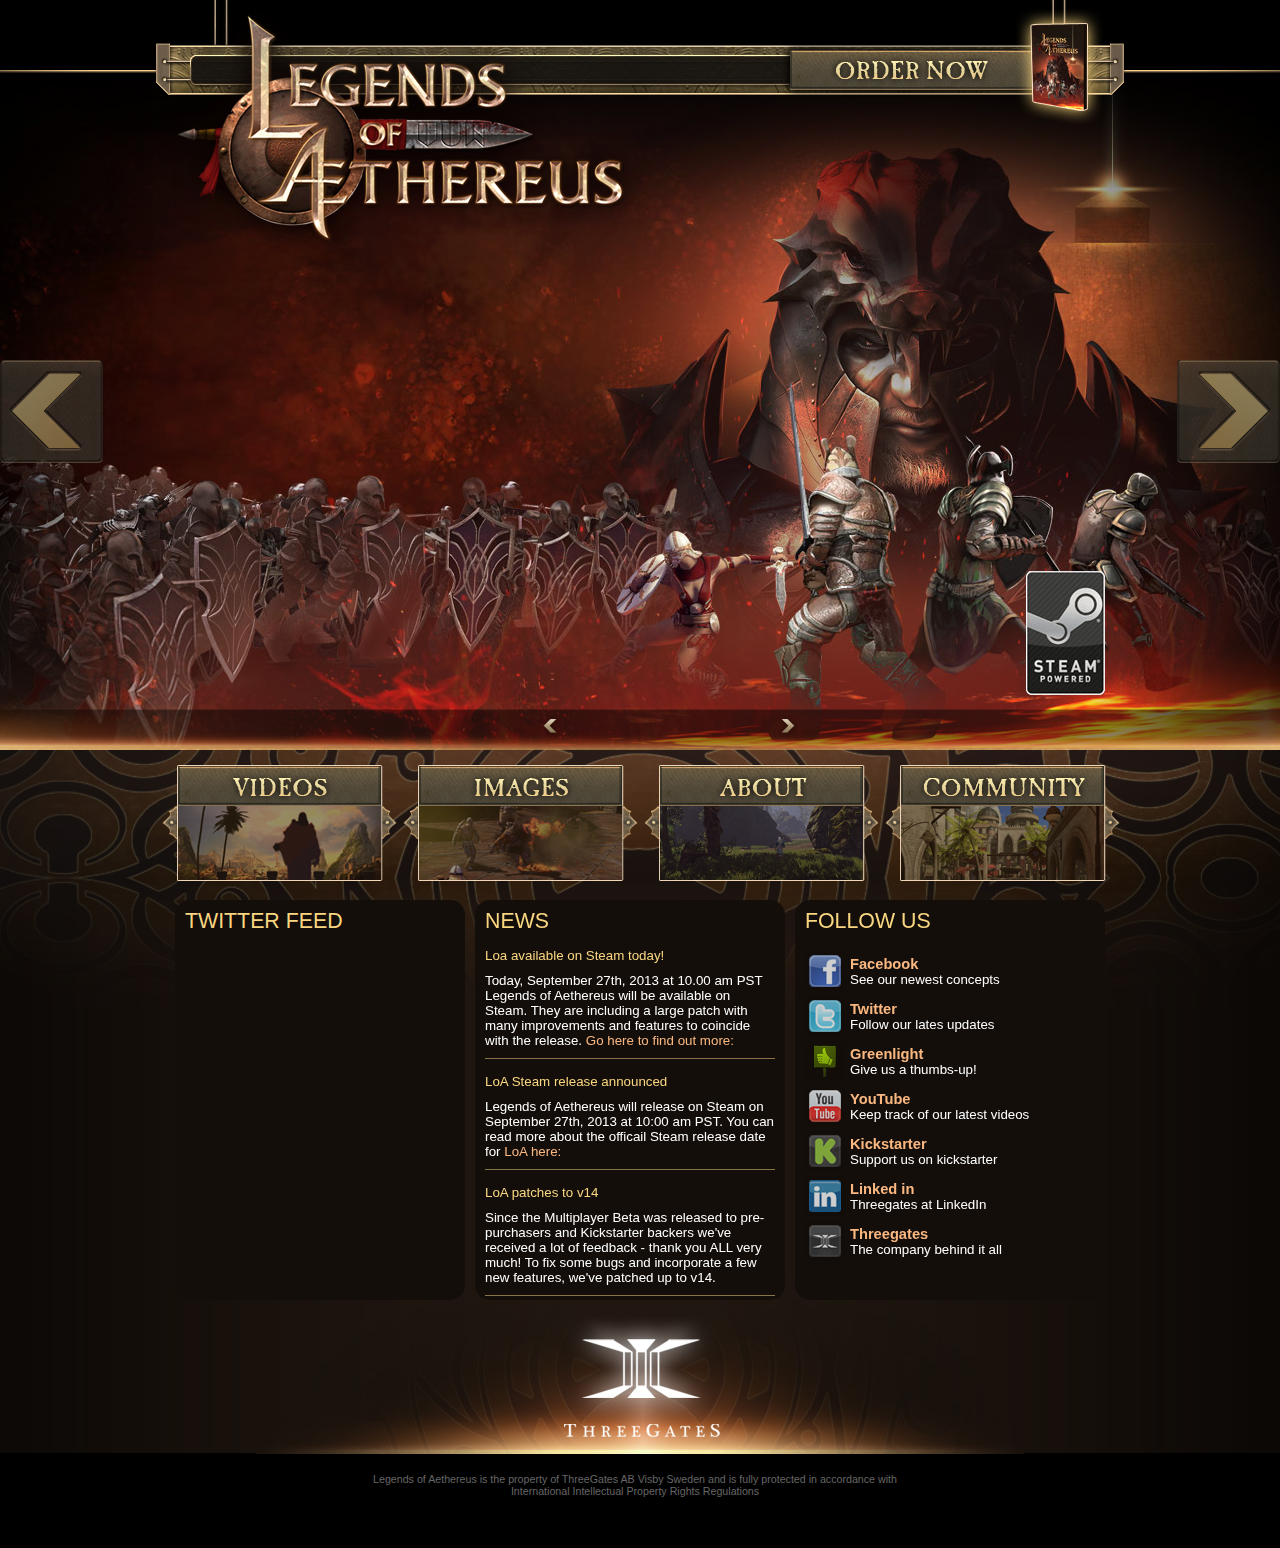
<file: index.html>
<HTML>
<!-- Created by HTTrack Website Copier/3.49-2 [XR&CO'2014] -->

<!-- Mirrored from www.aethereusgame.com/ by HTTrack Website Copier/3.x [XR&CO'2014], Wed, 26 Mar 2025 07:24:46 GMT -->
<!-- Added by HTTrack --><meta http-equiv="content-type" content="text/html;charset=UTF-8" /><!-- /Added by HTTrack -->
<HEAD>
<META HTTP-EQUIV="Content-Type" CONTENT="text/html;charset=UTF-8"><META HTTP-EQUIV="Refresh" CONTENT="0; URL=index-2.html"><TITLE>Page has moved</TITLE>
</HEAD>
<BODY>
<A HREF="index-2.html"><h3>Click here...</h3></A>
</BODY>
<!-- Created by HTTrack Website Copier/3.49-2 [XR&CO'2014] -->

<!-- Mirrored from www.aethereusgame.com/ by HTTrack Website Copier/3.x [XR&CO'2014], Wed, 26 Mar 2025 07:24:47 GMT -->
</HTML>
</file>
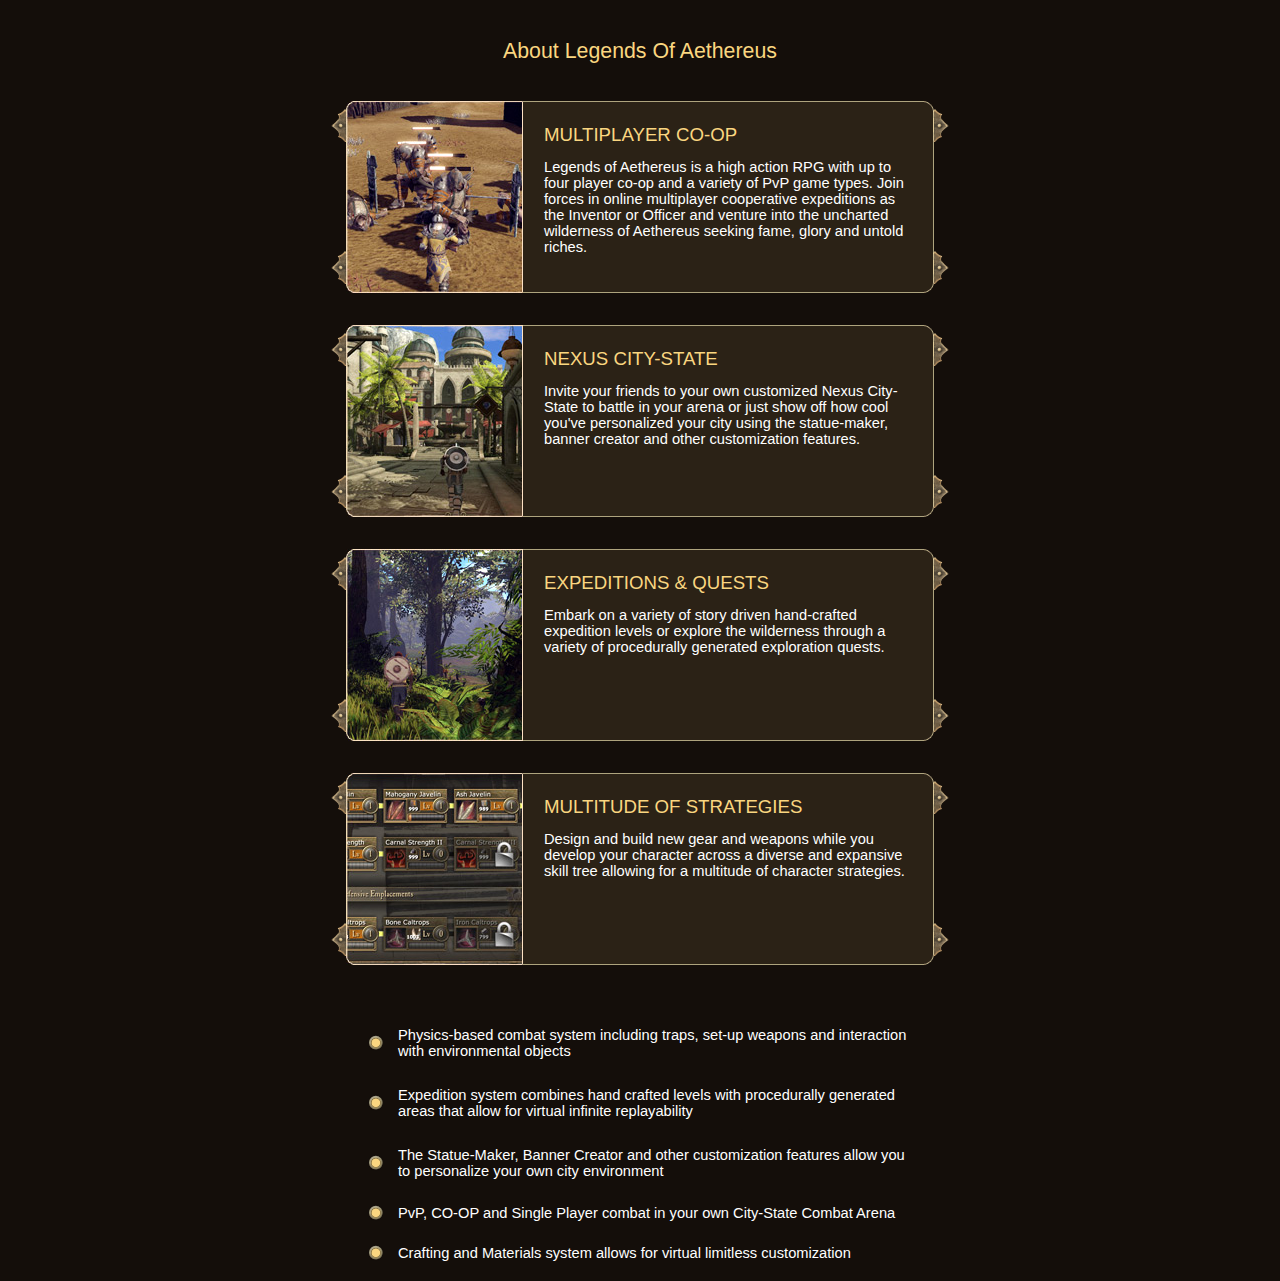
<file: about.html>
<!DOCTYPE html PUBLIC "-//W3C//DTD XHTML 1.0 Transitional//EN" "http://www.w3.org/TR/xhtml1/DTD/xhtml1-transitional.dtd">
<html xmlns="http://www.w3.org/1999/xhtml">

<!-- Mirrored from www.aethereusgame.com/about.html by HTTrack Website Copier/3.x [XR&CO'2014], Wed, 26 Mar 2025 07:44:13 GMT -->
<head>
<meta http-equiv="Content-Type" content="text/html; charset=utf-8" />
<title>About</title>
 <link href="smallpage.css" rel="stylesheet" type="text/css" />
</head>

<body>

    <h3> About Legends Of Aethereus</h3>
    <br />

<div id=AboutBullet>
	<img id=ImgA src="images/minipage/BulletPoint-Image01.jpg" />
	<div id=TextA>
    
	  <h1>MULTIPLAYER CO-OP</h1>
         Legends of Aethereus is a high action RPG with up to four player co-op and a variety of PvP game types. Join forces in online multiplayer cooperative expeditions as the Inventor  or Officer and venture into the uncharted wilderness of Aethereus seeking fame, glory and untold riches.
    </div>

</div>

<br /><br />

<div id=AboutBullet>
	<img id=ImgA src="images/minipage/BulletPoint-Image02.jpg" />
	<div id=TextA>
    
	  <h1>NEXUS CITY-STATE</h1>
         Invite your friends to your own customized Nexus City-State to battle in your arena or just show off how cool you've personalized your city using the statue-maker, banner creator and other customization features.
    </div>

</div>


<br /><br />

<div id=AboutBullet>
	<img id=ImgA src="images/minipage/BulletPoint-Image03.jpg" />
	<div id=TextA>
    
   		 <h1>EXPEDITIONS & QUESTS</h1>
       Embark on a variety of story driven hand-crafted expedition levels or explore the wilderness through a variety of procedurally generated exploration quests. 
    </div>

</div>

<br /><br />

<div id=AboutBullet>
	<img id=ImgA src="images/minipage/BulletPoint-Image04.jpg" />
	<div id=TextA>
    
   		 <h1>MULTITUDE OF STRATEGIES</h1>
        Design and build new gear and weapons while you develop your character across a diverse and expansive skill tree allowing for a multitude of character strategies.
    </div>

</div>
<br /><br /><br />

<div id=contentMini>


  <table width="100%" border="0" cellspacing="0" cellpadding="0">
    <tr>
      <td width="6%" height="60"><img src="images/minipage/MiniBullet.gif" alt="" width="22" height="22" /></td>
      <td width="94%">Physics-based combat system including traps, set-up weapons and interaction with environmental objects</td>
    </tr>
    <tr>
      <td height="60"><img src="images/minipage/MiniBullet.gif" alt="" width="22" height="22" /></td>
      <td>Expedition system combines hand crafted levels with procedurally generated areas that allow for virtual infinite replayability</td>
    </tr>
    <tr>
      <td height="60"><img src="images/minipage/MiniBullet.gif" alt="" width="22" height="22" /></td>
      <td>The Statue-Maker, Banner Creator and other customization features allow you to personalize your own city environment</td>
    </tr>
    <tr>
      <td height="40"><img src="images/minipage/MiniBullet.gif" alt="" width="22" height="22" /></td>
      <td> PvP, CO-OP and Single Player combat in your own City-State Combat Arena</td>
    </tr>
    <tr>
      <td height="40"><img src="images/minipage/MiniBullet.gif" alt="" width="22" height="22" /></td>
      <td> Crafting and Materials system allows for virtual limitless customization</td>
    </tr>
  </table>

</div>

  
</body>

<!-- Mirrored from www.aethereusgame.com/about.html by HTTrack Website Copier/3.x [XR&CO'2014], Wed, 26 Mar 2025 07:44:20 GMT -->
</html>
</file>
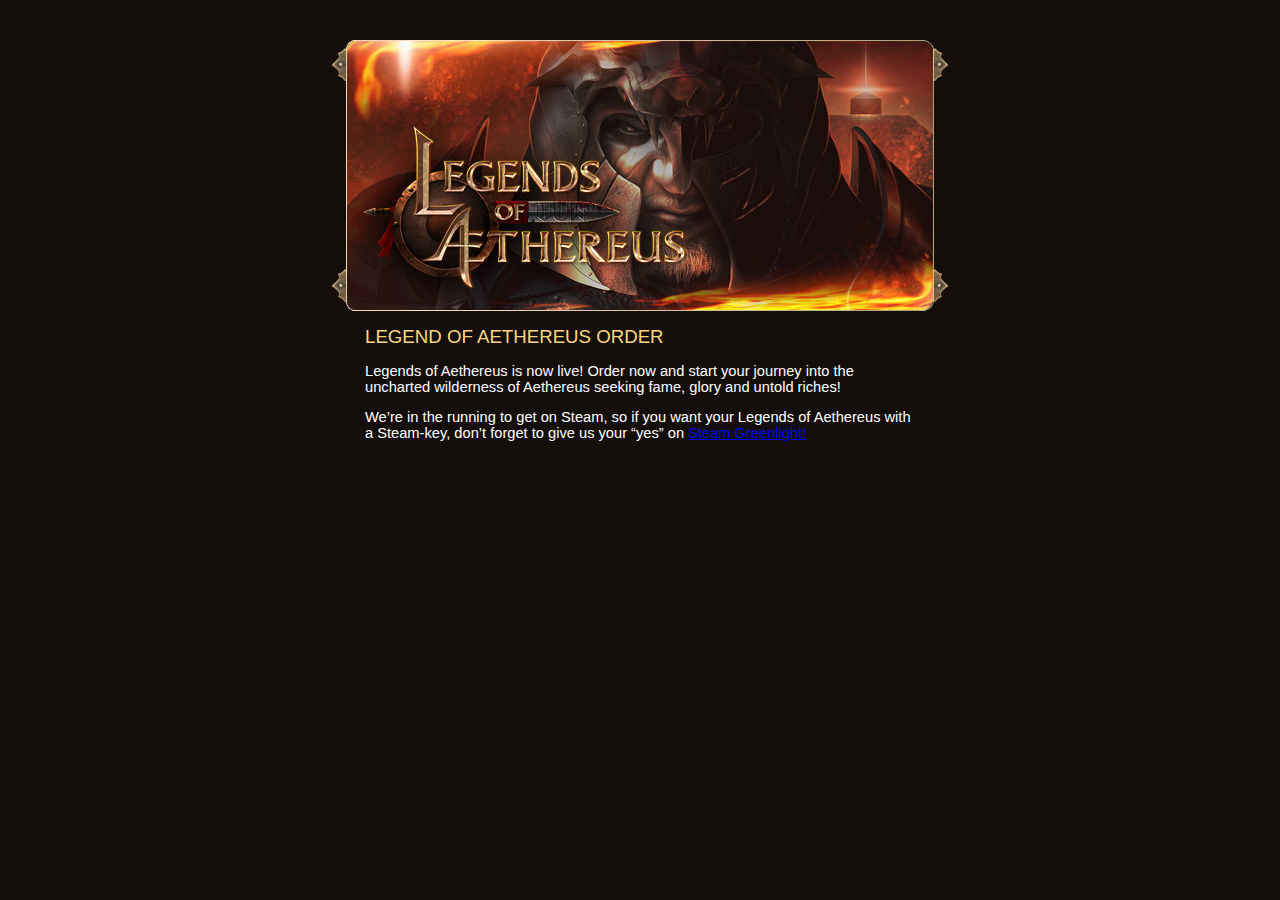
<file: Buy.html>
<!DOCTYPE html PUBLIC "-//W3C//DTD XHTML 1.0 Transitional//EN" "http://www.w3.org/TR/xhtml1/DTD/xhtml1-transitional.dtd">
<html xmlns="http://www.w3.org/1999/xhtml">

<!-- Mirrored from www.aethereusgame.com/Buy.html by HTTrack Website Copier/3.x [XR&CO'2014], Wed, 26 Mar 2025 07:44:12 GMT -->
<head>
<meta http-equiv="Content-Type" content="text/html; charset=utf-8" />
<title>Legends of Aethereus - Buy</title>
 <link href="smallpage.css" rel="stylesheet" type="text/css" />
</head>

<body>
 <div id= PreOrderHeader > </div>
    <div id= contentMini >
    <br />
    <h1>LEGEND OF AETHEREUS ORDER</h1>
    <p>Legends of Aethereus is now  live! Order now and start your journey into the uncharted wilderness of  Aethereus seeking fame, glory and untold riches!</p>
    <p>We&rsquo;re in the running to get on  Steam, so if you want your Legends of Aethereus with a Steam-key, don&rsquo;t forget  to give us your &ldquo;yes&rdquo; on <a href="http://steamcommunity.com/sharedfiles/filedetails/?id=92957124" target="_new">Steam Greenlight!</a></p>


<iframe width="550" height="264" scrolling="no" frameBorder="0"  style="border:none;" src="http://www.humblebundle.com/store/product/legendsofaethereus/Sh7sg5Fehv"></iframe>
<br />
<br />

</div>
</body>

<!-- Mirrored from www.aethereusgame.com/Buy.html by HTTrack Website Copier/3.x [XR&CO'2014], Wed, 26 Mar 2025 07:44:13 GMT -->
</html>
</file>
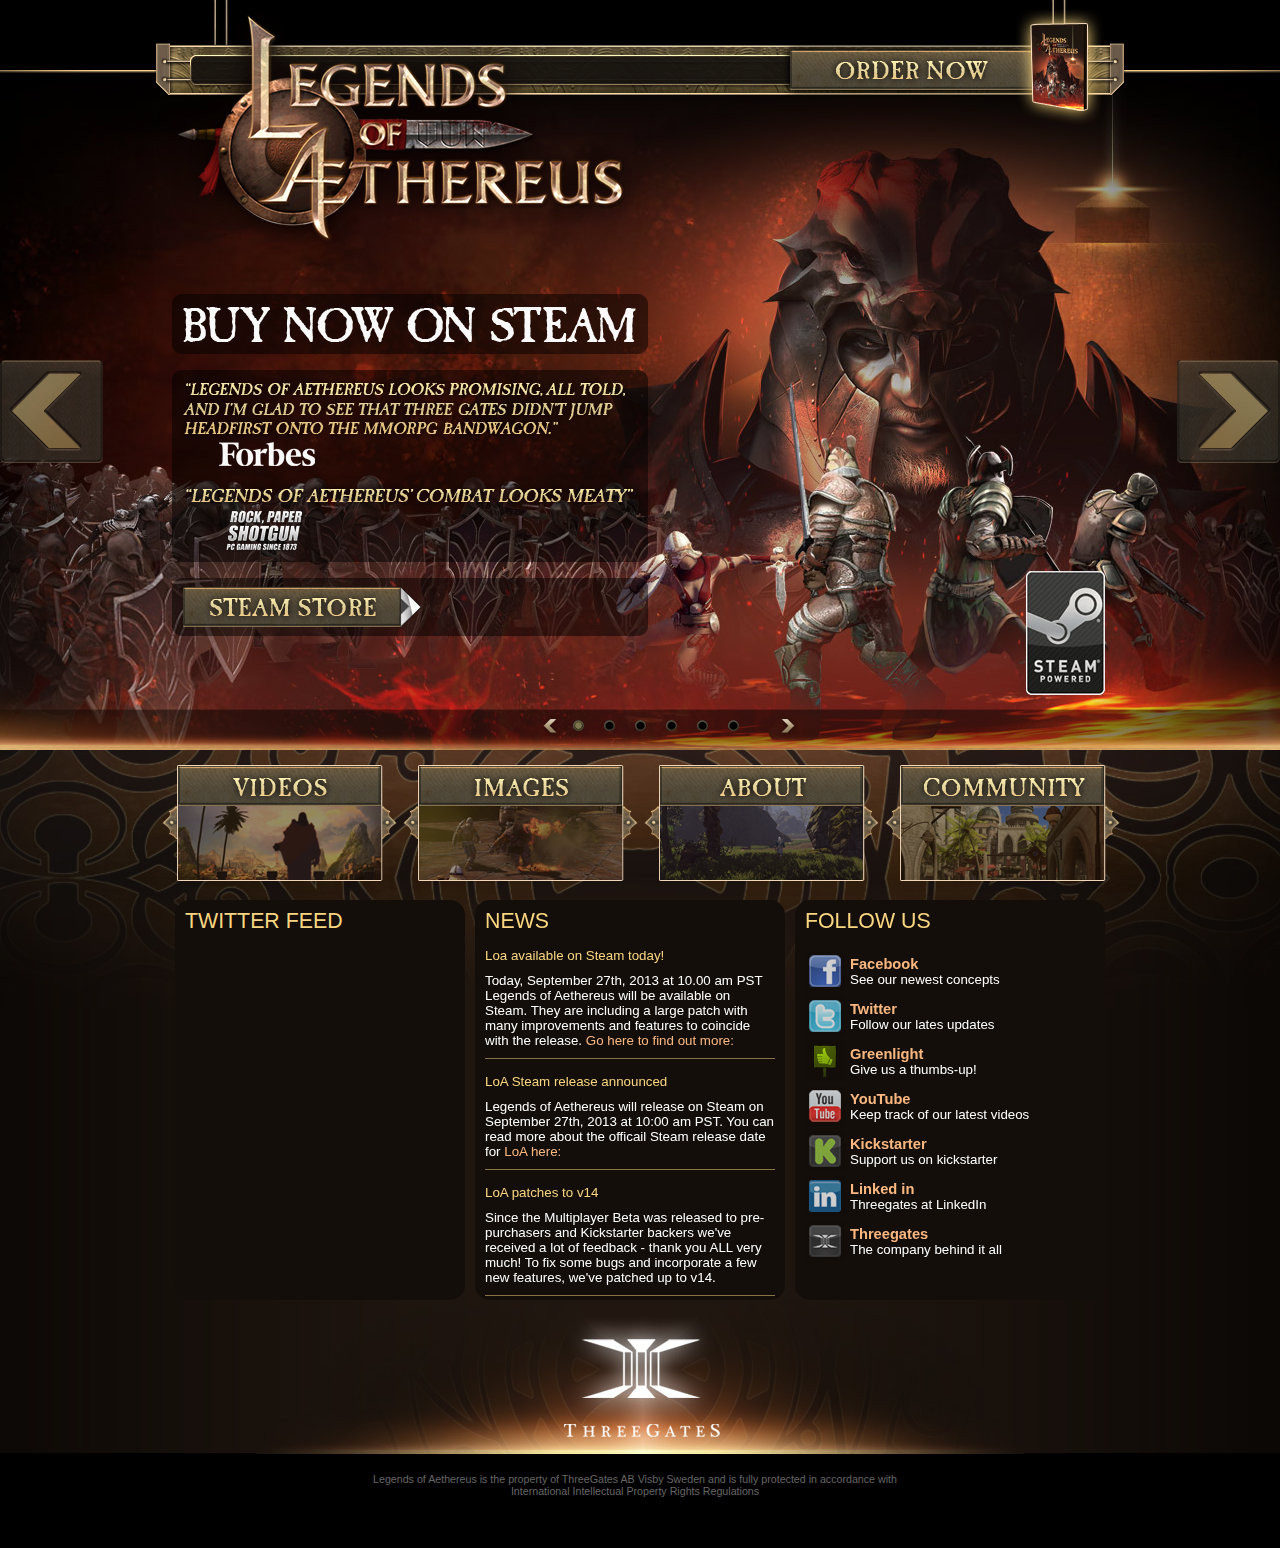
<file: index-2.html>
<!DOCTYPE html PUBLIC "-//W3C//DTD XHTML 1.0 Transitional//EN" "http://www.w3.org/TR/xhtml1/DTD/xhtml1-transitional.dtd">
<html xmlns="http://www.w3.org/1999/xhtml">

<!-- Mirrored from www.aethereusgame.com/index.html by HTTrack Website Copier/3.x [XR&CO'2014], Wed, 26 Mar 2025 07:24:47 GMT -->
<head>
<link rel="icon" 
      type="image/png" 
      href="favicon.png">
<!-- Add jQuery library -->
	<script type="text/javascript" src="fancyBox/lib/jquery-1.8.2.min.js"></script>

	<!-- Add mousewheel plugin (this is optional) -->
	<script type="text/javascript" src="fancyBox/lib/jquery.mousewheel-3.0.6.pack.js"></script>

	<!-- Add fancyBox main JS and CSS files -->
	<script type="text/javascript" src="fancyBox/source/jquery.fancybox62ba.js?v=2.1.3"></script>
	<link rel="stylesheet" type="text/css" href="fancyBox/source/jquery.fancybox1c51.css?v=2.1.2" media="screen" />

	<!-- Add Button helper (this is optional) -->
	<link rel="stylesheet" type="text/css" href="fancyBox/source/helpers/jquery.fancybox-buttons3447.css?v=1.0.5" />
	<script type="text/javascript" src="fancyBox/source/helpers/jquery.fancybox-buttons3447.js?v=1.0.5"></script>

	<!-- Add Thumbnail helper (this is optional) -->
	<link rel="stylesheet" type="text/css" href="fancyBox/source/helpers/jquery.fancybox-thumbsf2ad.css?v=1.0.7" />
	<script type="text/javascript" src="fancyBox/source/helpers/jquery.fancybox-thumbsf2ad.js?v=1.0.7"></script>

	

	<script type="text/javascript">
		$(document).ready(function() {
			
			
			$("#fancybox-manual-c").click(function() {
				$.fancybox.open([
					{
						href : 'images/ss/LoA-01.jpg',	
						thumb:  'images/thumb/LoA-01.jpg'
					}, {
						href : 'images/ss/LoA-02.jpg',
						thumb:  'images/thumb/LoA-02.jpg'
						
					}, {
						href : 'images/ss/LoA-03.jpg',	
						thumb:  'images/thumb/LoA-03.jpg'
					}, {
						href : 'images/ss/LoA-04.jpg',	
						thumb:  'images/thumb/LoA-04.jpg'
					}, {
						href : 'images/ss/LoA-05.jpg',	
						thumb:  'images/thumb/LoA-05.jpg'
					}, {
						href : 'images/ss/LoA-06.jpg',	
						thumb:  'images/thumb/LoA-06.jpg'
					}, {
						href : 'images/ss/LoA-07.jpg',	
						thumb:  'images/thumb/LoA-07.jpg'
					}, {
						href : 'images/ss/LoA-08.jpg',	
						thumb:  'images/thumb/LoA-08.jpg'
					}, {
						href : 'images/ss/LoA-09.jpg',	
						thumb:  'images/thumb/LoA-09.jpg'
					}, {
						href : 'images/ss/LoA-10.jpg',	
						thumb:  'images/thumb/LoA-10.jpg'
					}, {
						href : 'images/ss/LoA-11.jpg',	
						thumb:  'images/thumb/LoA-11.jpg'
					}, {
						href : 'images/ss/LoA-12.jpg',	
						thumb:  'images/thumb/LoA-12.jpg'
					}, {
						href : 'images/ss/LoA-13.jpg',	
						thumb:  'images/thumb/LoA-13.jpg'
					}, {
						href : 'images/ss/LoA-14.jpg',	
						thumb:  'images/thumb/LoA-14.jpg'
					}, {
						href : 'images/ss/LoA-15.jpg',	
						thumb:  'images/thumb/LoA-15.jpg'
					}, {
						href : 'images/ss/LoA-16.jpg',	
						thumb:  'images/thumb/LoA-16.jpg'
					}, {
						href : 'images/ss/LoA-17.jpg',	
						thumb:  'images/thumb/LoA-17.jpg'
					}, {
						href : 'images/ss/LoA-18.jpg',	
						thumb:  'images/thumb/LoA-18.jpg'
					}, {
						href : 'images/ss/LoA-19.jpg',	
						thumb:  'images/thumb/LoA-19.jpg'
					}, {
						href : 'images/ss/LoA-20.jpg',	
						thumb:  'images/thumb/LoA-30.jpg'
					}, {
						href : 'images/ss/LoA-21.jpg',	
						thumb:  'images/thumb/LoA-22.jpg'
					}, {
						href : 'images/ss/LoA-23.jpg',	
						thumb:  'images/thumb/LoA-23.jpg'
					}, {
						href : 'images/ss/LoA-24.jpg',	
						thumb:  'images/thumb/LoA-24.jpg'
					}, {
						href : 'images/ss/LoA-25.jpg',	
						thumb:  'images/thumb/LoA-25.jpg'
					}, {
						href : 'images/ss/LoA-26.jpg',	
						thumb:  'images/thumb/LoA-26.jpg'
					}
					, {
						href : 'images/ss/LoA-27.jpg',	
						thumb:  'images/thumb/LoA-27.jpg'
					}
					, {
						href : 'images/ss/LoA-28.jpg',	
						thumb:  'images/thumb/LoA-28.jpg'
					}
					, {
						href : 'images/ss/LoA-29.jpg',	
						thumb:  'images/thumb/LoA-29.jpg'
					}
					, {
						href : 'images/ss/LoA-30.jpg',	
						thumb:  'images/thumb/LoA-30.jpg'
					}
					, {
						href : 'images/ss/LoA-36.jpg',	
						thumb:  'images/thumb/LoA-36.jpg'
					}
					, {
						href : 'images/ss/LoA-31.jpg',	
						thumb:  'images/thumb/LoA-31.jpg'
					}
					, {
						href : 'images/ss/LoA-30.jpg',	
						thumb:  'images/thumb/LoA-30.jpg'
					}
					, {
						href : 'images/ss/LoA-32.jpg',	
						thumb:  'images/thumb/LoA-32.jpg'
					}
					, {
						href : 'images/ss/LoA-33.jpg',	
						thumb:  'images/thumb/LoA-33.jpg'
					}
					, {
						href : 'images/ss/LoA-34.jpg',	
						thumb:  'images/thumb/LoA-34.jpg'
					}
					, {
						href : 'images/ss/LoA-35.jpg',	
						thumb:  'images/thumb/LoA-35.jpg'
					}
					, {
						href : 'images/ss/LoA-37.jpg',	
						thumb:  'images/thumb/LoA-37.jpg'
					}
				], {
					
				prevEffect : 'none',
				nextEffect : 'none',

				closeBtn  : true,
				arrows    : true,
				nextClick : true,
				padding : 0,
					
					helpers : {
						thumbs : {
							width: 162,
							height: 91
						}
					}
				});
					});
			/*
			 *  Thumbnail helper. Disable animations, hide close button, arrows and slide to next gallery item if clicked
			 */

			$('.fancybox-thumbs').fancybox({
				prevEffect : 'none',
				nextEffect : 'none',

				closeBtn  : true,
				arrows    : true,
				nextClick : true,
				padding : 1,
				


				helpers : {
					thumbs : {
						width  : 120,
						height : 80
					},
					title : {
						type : 'outside'
					}
				}
			});

			


		});
	</script>
<meta http-equiv="Content-Type" content="text/html; charset=utf-8" />

<title>Legends Of Aethereus</title>

<link href="jsImgSlider/themes/4/js-image-slider.css" rel="stylesheet" type="text/css" />
<script src="jsImgSlider/themes/4/js-image-slider.js" type="text/javascript"></script>
<link href="jsImgSlider/generic.css" rel="stylesheet" type="text/css" />	
<script src="twitter/twitter.js"></script>
<link href="main.css" rel="stylesheet" type="text/css" />	



<script type="text/javascript">
function MM_swapImgRestore() { //v3.0
  var i,x,a=document.MM_sr; for(i=0;a&&i<a.length&&(x=a[i])&&x.oSrc;i++) x.src=x.oSrc;
}
function MM_preloadImages() { //v3.0
  var d=document; if(d.images){ if(!d.MM_p) d.MM_p=new Array();
    var i,j=d.MM_p.length,a=MM_preloadImages.arguments; for(i=0; i<a.length; i++)
    if (a[i].indexOf("#")!=0){ d.MM_p[j]=new Image; d.MM_p[j++].src=a[i];}}
}

function MM_findObj(n, d) { //v4.01
  var p,i,x;  if(!d) d=document; if((p=n.indexOf("?"))>0&&parent.frames.length) {
    d=parent.frames[n.substring(p+1)].document; n=n.substring(0,p);}
  if(!(x=d[n])&&d.all) x=d.all[n]; for (i=0;!x&&i<d.forms.length;i++) x=d.forms[i][n];
  for(i=0;!x&&d.layers&&i<d.layers.length;i++) x=MM_findObj(n,d.layers[i].document);
  if(!x && d.getElementById) x=d.getElementById(n); return x;
}

function MM_swapImage() { //v3.0
  var i,j=0,x,a=MM_swapImage.arguments; document.MM_sr=new Array; for(i=0;i<(a.length-2);i+=3)
   if ((x=MM_findObj(a[i]))!=null){document.MM_sr[j++]=x; if(!x.oSrc) x.oSrc=x.src; x.src=a[i+2];}
}
</script>


<link rel="stylesheet" type="text/css" href="shadowbox/shadowbox.css">
<script type="text/javascript" src="shadowbox/shadowbox.js"></script>
<script type="text/javascript">

Shadowbox.init(
{
    handleOversize: "resize",
    modal: false,
	counterType: 'thumbskip'
	
});
</script>


</head>

<body onload="MM_preloadImages('images/Slider/SliderArrow/SliderArrow-Right_Mover.png','images/PreOrder-buttom_Mover.png','images/Slider/Indicator/Slide-IndicatorArrow-Left-Mover.png','images/Slider/Indicator/Slide-IndicatorArrow-Right-Mover.png','images/Links/LinkImage-01_Mover.png','images/Links/LinkImage-02_Mover.png','images/Links/LinkImage-03_Mover.png','images/Links/LinkImage-04_Mover.png')">

<div id="LoopBkBorder">
</div>

<div id="sliderFrame">
        <div id="slider">
            <img src="images/Slider/Images/Slider-Image-04.jpg" alt="#htmlcaption1" />
            <img src="images/Slider/Images/Slider-Image-02.jpg" alt="#htmlcaption2" />
            <img src="images/Slider/Images/Slider-Image-03.jpg" alt="#htmlcaption3" />
            <img src="images/Slider/Images/Slider-Image-04.jpg" alt="#htmlcaption4" />
            <img src="images/Slider/Images/Slider-Image-05.jpg" alt="#htmlcaption5" />
            <img src="images/Slider/Images/Slider-Image-06.jpg" alt="#htmlcaption6" />
        </div>
        
        <div id="BlackFadeLeft">
  		</div>
        <div id="BlackFadeRight">
        </div>
       
        <div id="htmlcaption1" style="display: none;">
        	<div id="htmlcaptiontest1Style" onclick="window.open('http://store.steampowered.com/app/248410/')"> 
            </div>                     
        </div>
         
  		<div id="htmlcaption2" style="display: none;">
            <div id="htmlcaptiontest2Style"  onclick="Shadowbox.open({ content: 'http://www.youtube.com/embed/cJ2Ov45ff3I?&amp;hl=en_GB&showinfo=1&autoplay=1', width: 1280, height: 720, player:'iframe', title:'Legends of Aethereus - Highlight Trailer'}); return false;"> </div>
  			</div>
            
        <div id="htmlcaption3" style="display: none;">
          	<div id="htmlcaptiontest3Style"  onclick="window.open('LOAPlayerGuide.pdf')"></div>
        	</div>
            
        <div id="htmlcaption4" style="display: none;">
        	<div id="htmlcaptiontest1Style" onclick="window.open('http://store.steampowered.com/app/248410/')"> 
        	</div>
             
             <div id="htmlcaption5" style="display: none;">
        	<div  id="htmlcaptiontest5Style"  onclick="Shadowbox.open({ content: 'http://www.youtube.com/embed/_Fv1JQFI-Cc?&amp;hl=en_GB&showinfo=1&autoplay=1', width: 1280, height: 720, player:'iframe', title:'Legends of Aethereus - Cinematic Trailer'}); return false;"></div>
  			</div>
        	</div>
            
                <div id="htmlcaption6" style="display: none;">
        	<div  id="htmlcaptiontest6Style"  onclick="Shadowbox.open({ content: 'http://www.youtube.com/embed/nkc5ilbJaNQ?&amp;hl=en_GB&showinfo=1&autoplay=1', width: 1280, height: 720, player:'iframe', title:'Legends of Aethereus Developer Video - Basic Combat'}); return false;"></div>
        	</div>
            
             
		</div>
</div>
    
    
<div  onclick="imageSlider.previous()"; id="ArrowLeft"><a href="#" onmouseout="MM_swapImgRestore()" onmouseover="MM_swapImage('ArrowLeft','','images/Slider/SliderArrow/SliderArrow-Left_Mover.png',0)"><img src="images/Slider/SliderArrow/SliderArrow-Left_Idle.png" name="ArrowLeft" width="103" height="103" border="0" id="ArrowLeft2" /></a>
</div>

<div  onclick="imageSlider.next()"; id="ArrowRight"><a href="#" onmouseout="MM_swapImgRestore()" onmouseover="MM_swapImage('ArrowRight','','images/Slider/SliderArrow/SliderArrow-Right_Mover.png',1)"><img src="images/Slider/SliderArrow/SliderArrow-Right_Idle.png" name="ArrowRight" width="103" height="103" border="0" id="ArrowRight2" /></a>
</div>

<div  onclick="imageSlider.previous()"; id="ArrowLeftSmall">
<a href="#" onmouseout="MM_swapImgRestore()" onmouseover="MM_swapImage('IndicatorArrow-Left','','images/Slider/Indicator/Slide-IndicatorArrow-Left-Mover.png',1)"><img src="images/Slider/Indicator/Slide-IndicatorArrow-Left-Idle.png" name="IndicatorArrow-Left" width="20" height="22" border="0" id="IndicatorArrow-Left" /></a></div>


<div  onclick="imageSlider.next()"; id="ArrowRightSmall">
<a href="#" onmouseout="MM_swapImgRestore()" onmouseover="MM_swapImage('IndicatorArrowRigh','','images/Slider/Indicator/Slide-IndicatorArrow-Right-Mover.png',1)"><img src="images/Slider/Indicator/Slide-IndicatorArrow-Right-Idle.png" name="IndicatorArrowRigh" width="20" height="22" border="0" id="IndicatorArrowRigh" /></a></div>
   
<script type="text/javascript">
        //The following script is for the group 2 navigation buttons.
        function switchAutoAdvance() {
            imageSlider.switchAuto();
            switchPlayPauseClass();
        }
        function switchPlayPauseClass() {
            var auto = document.getElementById('auto');
            var isAutoPlay = imageSlider.getAuto();
            auto.className = isAutoPlay ? "group2-Pause" : "group2-Play";
            auto.title = isAutoPlay ? "Pause" : "Play";
        }
        switchPlayPauseClass();
    </script> 
    

   
<div id="HeaderLogoBackgrond">
    <img src="images/headerdelar/aethereus-logo.png" id="logoimg"/>
 
 <a href="Buy.html" rel="shadowbox;width=950;height=720;" title="Buy Legends Of Aethereus" id="preorder" onmouseout="MM_swapImgRestore()" onmouseover="MM_swapImage('preorder21','','images/PreOrder-buttom_Mover.png',1)"><img src="images/PreOrder-buttom_Idle.png" name="preorder21" width="345" height="123" border="0" id="preorder21" /></a>
    </div>

    <img src="images/Fotter_3g-logo.jpg" id="ThreegatesLogo"/>
   
	<div id="HeaderLogoBackgrondBackStrocke">
    </div>;    
  
	<div id="BottomBk">
    </div>;
    
    <div id="BottomBtn">

 
      <a href="http://www.youtube.com/embed/p/JTNFfY3d1YM?list=PL8399CB2FEB89B1FF&amp;hl=en_GB&amp;showinfo=1" rel="shadowbox;width=1280;height=720;player=iframe" title="Legends of Aethereus Cinematic Trailer" onmouseout="MM_swapImgRestore()" onmouseover=	"MM_swapImage('Video','','images/Links/LinkImage-01_Mover.png',1)"><img src="images/Links/LinkImage-01_Idle.png" alt="Videos" name="Video" width="237" height="148" border="0" id="Video" /></a>
        
        
        
        <a id="fancybox-manual-c" href="javascript:;" onmouseout="MM_swapImgRestore()" onmouseover="MM_swapImage('Images','','images/Links/LinkImage-02_Mover.png',1)"><img src="images/Links/LinkImage-02_Idle.png" alt="Images" name="Images" width="237" height="148" border="0" id="Images" /></a> 
        <a href="about.html" rel="shadowbox;width=950;handleOversize='none'"  onmouseout="MM_swapImgRestore()" onmouseover="MM_swapImage('About','','images/Links/LinkImage-03_Mover.png',1)"><img src="images/Links/LinkImage-03_Idle.png" alt="About" name="About" width="237" height="148" border="0" id="About" /></a>
      <a href="http://forum.threegates.se/" target="_blank" onmouseout="MM_swapImgRestore()" onmouseover="MM_swapImage('Community','','images/Links/LinkImage-04_Mover.png',1)"><img src="images/Links/LinkImage-04_Idle.png" alt="Community" name="Community" width="237" height="148" border="0" id="Community" /></a>
    </div>;    

<div id="BottomTwitter">
<div id="jstwitter">
		<h1>TWITTER FEED</h1>	
	</div>


 </div>;
 
<div id="BottomNEWS">
	<h1>NEWS</h1>
    
                 	<h2>Loa available on Steam today!</h2> 
  <div id="Brakeline">Today, September 27th, 2013 at 10.00 am PST Legends of Aethereus will be available on Steam. They are including a large patch with many improvements and features to coincide with the release. <a href="http://steamcommunity.com/sharedfiles/filedetails/?id=92957124">Go here to find out more: </a>
  </div>
	<br />
    
    
                 	<h2>LoA Steam release announced</h2> 
  <div id="Brakeline">Legends of Aethereus will release on Steam on September 27th, 2013 at 10:00 am PST. You can read more about the officail Steam release date for<a href="http://www.gamasutra.com/view/pressreleases/200771/Legends_of_Aethereus_Coming_to_Steam_on_September_27th.php">  LoA here:</a>
  </div>
	<br />
    
    
             	<h2> LoA patches to v14</h2> 
  <div id="Brakeline">
Since the Multiplayer Beta was released to pre-purchasers and Kickstarter backers we've received a lot of feedback - thank you ALL very much! To fix some bugs and incorporate a few new features, we've patched up to v14.
  </div>
	<br />
    
         	<h2> New developer video</h2> 
  <div id="Brakeline">
 We've released a Developer Video, giving the details of our Combat System and how the different melee and ranged weapons in LoA work.
<a href="http://www.youtube.com/watch?v=nkc5ilbJaNQ"> http://www.youtube.com/watch?v=nkc5ilbJaNQ </a>
  </div>
	<br />
    
    
         	<h2> LoA Multiplayer Beta revealed</h2> 
  <div id="Brakeline">
  The Multiplayer Beta for Legends of Aethereus has started! Our pre-purchasers and Kickstarter-backers are the first to be invited in to play with and against each other. With new Expeditions and a lot of upgrades, it's a big step forward!
  </div>
	<br />
    
    	
    	<h2> Unity GDC 2013 Showreel</h2> 
  <div id="Brakeline">
  We're happy and proud to be a part of the 2013 Showreel from Unity, the engine used to make Legends of Aethereus! You can see the video in all its glory here:
<a href="http://www.youtube.com/watch?v=rYBaZyqiYZo">
http://www.youtube.com/watch?v=rYBaZyqiYZo</a>
  </div>
	<br />
    

    
    
  	<h2> LoA Closed Single Player Beta</h2> 
  
  <div id="Brakeline">
   The Legends of Aethereus closed beta has just been released for the top tier Kickstarters, we hope you will enjoy it and send us plenty of feedback!
  </div>
	<br />
  	<h2>LoA on Steam Greenlight</h2> 
  
  <div id="Brakeline">
   Loa has just made it onto Steam's new game-approval list, "Greenlight"!
Head over there right now and give us a thumbs-up!
  </div>
  
 <br />
  	<h2> Weather System Demo </h2> 
  
  <div id="Brakeline">
   At <a href ="http://forum.threegates.se/index.php?topic=971.0" target="_blank"> our forum</a> it is now possible to play with the LoA weather system, check it out!
  </div>
  
  
 
 <br />
  	<h2>A Call for Moderators! </h2>
  
  <div id="Brakeline">
    We are currently looking for moderators to... Moderate some of the special areas of the forum. These include the new Linux and MAC areas as well as areas for non-native English speakers.  </div>
  
  
  
 <br />
  	<h2>Good news, anyone! </h2>
  
  <div id="Brakeline">
    The Swedish robot from Pi-kea is here with the super collider I ordered.
  </div>
  
  
  
  
  
</div>

 
<div id="BottomFollow">
  <h1>FOLLOW US</h1>	

  <table width="100%" border="0" cellspacing="0" cellpadding="0">
    <tr> <td width="45" height="45" rowspan="2"><img src="images/follow/fb.gif" width="40" height="40" alt="Follow our lates updates" title="Follow our lates updates" style="opacity: 0.8; -moz-opacity: 0.8;" class="fade" /></td>
      <td height="22" valign="bottom" id="BottomYellow"><a href="http://www.facebook.com/Aethereusgame" id="BottomYellow tar" target="_blank">Facebook</a></td>
    </tr>
    <tr>
      <td height="20" valign="top">See our newest concepts</td>
    </tr>
     <tr> <td width="45" height="45" rowspan="2">
     <img src="images/follow/twitter.gif" width="40" height="40" alt="Follow our lates updates" title="Follow our lates updates" style="opacity: 0.8; -moz-opacity: 0.8;" class="fade"> 
     </td>
       <td height="22" valign="bottom" id="BottomYellow"><a href="http://twitter.com/AethereusGame" id="BottomYellow" target="_blank">Twitter</a></a></td>
    </tr>
    <tr>
      <td height="20" valign="top">Follow our lates updates</td>
    </tr>
             <tr> <td width="45" height="45" rowspan="2"><img src="images/follow/green.gif" width="40" height="40"  alt="Support us on Steam" title="Support us on Steam" style="opacity: 0.8; -moz-opacity: 0.8;" class="fade"/></td>
       <td height="22" valign="bottom" id="BottomYellow"><a href="http://steamcommunity.com/sharedfiles/filedetails/?id=92957124" id="BottomYellow" target="_blank">Greenlight</a></td>
    </tr>
    <tr>
      <td height="20" valign="top">Give us a thumbs-up!</td>
    </tr>
     <tr> <td width="45" height="45" rowspan="2"><img src="images/follow/yt.gif" width="40" height="40" alt="Keep track of our latest videos" title="Keep track of our latest videos" style="opacity: 0.8; -moz-opacity: 0.8;" class="fade"/></td>
      <td height="22" valign="bottom" id="BottomYellow"><a href="http://www.youtube.com/user/AethereusGame" id="BottomYellow" target="_blank">YouTube</a></td>
    </tr>
    <tr>
      <td height="20" valign="top">Keep track of our latest videos</td>
    </tr>
     <tr> <td width="45" height="45" rowspan="2"><img src="images/follow/kick.gif" width="40" height="40" alt="Support us on kickstarter" title="Support us on kickstarter" style="opacity: 0.8; -moz-opacity: 0.8;" class="fade"/></td>
      <td height="22" valign="bottom" id="BottomYellow"><a href="http://www.kickstarter.com/projects/460738485/legends-of-aethereus-co-op-hack-n-slash-action-gam" id="BottomYellow" target="_blank">Kickstarter</a></td>
    </tr>
    <tr>
       <td height="20" valign="top">Support us on kickstarter</td>
    </tr>
     <tr> <td width="45" height="45" rowspan="2"><img src="images/follow/link.gif" width="40" height="40" alt="Linked in" title="Linked in" style="opacity: 0.8; -moz-opacity: 0.8;" class="fade"/></td>
       <td height="22" valign="bottom" id="BottomYellow"><a href="http://www.linkedin.com/company/three-gates" id="BottomYellow" target="_blank">Linked in</a></td>
    </tr>
    <tr>
      <td height="20" valign="top">Threegates at LinkedIn</td>
    </tr>
     <tr> <td width="45" height="45" rowspan="2"><img src="images/follow/3g.gif" width="40" height="40" alt="The company behind it al" title="The company behind it al" style="opacity: 0.8; -moz-opacity: 0.8;" class="fade"/></td>
       <td height="22" valign="bottom" id="BottomYellow"><a href="http://www.threegates.se/" id="BottomYellow" target="_blank">Threegates</a></td>
    </tr>
    <tr>
      <td height="20" valign="top">The company behind it all</td>
    </tr>
  </table>
  <p></p>
 </div>
 
<div id="BottomText">
  	Legends of Aethereus is the property of ThreeGates AB Visby Sweden and is fully protected in accordance with International Intellectual Property Rights Regulations
</div>;
   
<body>



<!-- Mirrored from www.aethereusgame.com/index.html by HTTrack Website Copier/3.x [XR&CO'2014], Wed, 26 Mar 2025 07:26:56 GMT -->
</html>
</file>
<file: smallpage.css>
@charset "utf-8";
/* CSS Document */



body {
	background-color:rgb(20,14,10);
	margin-top:40px;
	font-size: 11pt;
	font-style:normal;
	font-weight:normal;
	font-family:Verdana, Geneva, sans-serif;
	color: #FFF;
	Overflow-x:hidden;
}

h3 
{ 
	font-size: 16pt;
	font-style:normal;
	font-weight:normal;
	font-family:Verdana, Geneva, sans-serif;
	color:rgb(250,214,128);
	margin-top:-1px;
	text-align:center;
}

h1 
{ 
	font-size: 14pt;
	font-style:normal;
	font-weight:normal;
	font-family:Verdana, Geneva, sans-serif;
	color:rgb(250,214,128);
	margin-top:-1px;
}

#AboutBullet
{
  width: 618px;
  height:192px;
  margin-left: auto ;
  margin-right: auto ;
  background-image:url(images/minipage/aboutbk.gif);
  background-repeat:no-repeat;
	
}

#PreOrderHeader
{
  width: 618px;
  height:271px;
  margin-left: auto ;
  margin-right: auto ;
  background-image:url(images/preorder-image.png);
  background-repeat:no-repeat;
	
}

#AboutBullet #TextA
{
	width:372px;
	height:144px;
	position:inherit;
	margin-right:33px;
	margin-top:24px;
	float:right;	
}

#AboutBullet #ImgA
{
	width:177px;
	height:192px;
	float:left;
	margin-left:15px;
	margin-top:0px;
}


 #contentMini
 {
	 width: 550px ;
  margin-left: auto ;
  margin-right: auto ;

	 
 }
 #content  
 {
	  width: 700px ;
  margin-left: auto ;
  margin-right: auto ;
	 background-color:rgb(51,51,51);
	 -moz-border-radius: 15px;
	border-radius: 15px;
	padding:20px;
	 
 }
</file>
<file: jsImgSlider/themes/4/js-image-slider.css>
/* http://www.menucool.com */

/*slider frame*/
#sliderFrame {
	/* margin-left: auto;   margin-right: auto;   width: 1694px; */
	position:absolute;
 
  left: 50%;
  margin-left: -847px;
  padding-top:70px;

	 
	/*position:relative;background-color:White;*/
	}      
        

#slider 
{
    width:1694px;height:680px;/* Make it the same size as your images */
	background:transparent url(loading.gif) no-repeat 50% 50%;
	position:relative;
	margin:0 auto;/*this makes the image slider center-aligned. Remove this line if you want to align the whole slider to the left side*/

}
#slider img {
	position:absolute;
	border:none;
	visibility:hidden;
}

/* the link style (if slide image is wrapped in a link) */
#slider a.imgLink {
	z-index:2;
	display:none;position:absolute;
	top:0px;left:0px;border:0;padding:0;margin:0;
	width:100%;height:100%;
}

/* Caption styles */
div.mc-caption-bg, div.mc-caption-bg2 {
	position:absolute;
	width:476px;
	height:auto;
	padding:20px;
	left:354px; /* or left: ??px; */
	bottom:94px;/* or top: ??px; */
	z-index:112;
	overflow:hidden;
	font-size:0;
}
div.mc-caption-bg {
	/*background-color:White;*/ /*Caption background color. Can be set to "background:transparent;", or set to semi-transparent through the sliderOptions.captionOpacity setting in the javascript.*/
	border-radius: 5px;
}
div.mc-caption {
	font:bold 15px/20px Arial;
	color:#000000;
	z-index:4;
	padding:0px;
	text-align:center;
}
div.mc-caption a { 
	color:#66FFFF;
}




/* ----------- thumbnails ----------- */
#thumbs 
{
    background:white url(thumbs-bar.gif) repeat-x 0 0; 
    border:1px solid white; text-align:center; 
    font-size:0px;
    line-height:45px;/*Setting the expected height to line-height fixes many IE8 erratic behaviours*/
}
#thumbs .thumb 
{
    width:60px;height:45px;
    cursor:pointer;
    text-align:center;
    border-left:1px solid #FFF; border-right:1px solid #DDD; 
    
    display:inline-block;
    *display:inline;zoom:1; /*IE Hack*/
}
#thumbs .thumb-on {background-image: url(active-bg.png);}
#thumbs .thumb img {vertical-align:middle;}





/* ------ built-in navigation bullets wrapper ------*/
div.navBulletsWrapper  {
	top:650px; left:780px; /* Its position is relative to the #slider. Don't set #slider "overflow:hidden;" if bullets are to be positioned outside of the #slider. */
	width:250px;
	background:none;
	position:relative;
	z-index:111;
	cursor:pointer;
}

/* each bullet */
div.navBulletsWrapper div 
{
    width:11px; height:11px;
    background:transparent url(bullet2.png) no-repeat 0 0;
    float:left;overflow:hidden;vertical-align:middle;cursor:pointer;
    margin-right:20px;/* distance between each bullet*/
    _position:relative;/*IE6 hack*/
}

div.navBulletsWrapper div.active {background-position:0 -11px;}

/*
#tipDay {
    vertical-align: middle;
	margin: 0px auto;
    width:175px;
	position:fixed;
    background:#FFF3AC;
}
*/

/*----------- navigation buttons on both sides of the slider -----------*/
.group1-Wrapper 
{
    position:absolute;
    z-index:20;
    top:360px;
    margin-left:50%;/* position it in the middle of #sliderFrame */
    width:1px;
}
a.group1-Prev, a.group1-Next
{

    width:50px;height:150px;
    background:transparent url(navButtons2.gif); 
    display:block; 
    cursor:pointer;
    position:absolute;
    top:0;
    user-select: none;
}
a.group1-Prev
{
float: left;
background-position:0 0;
 left: 0px;
 }
a.group1-Next {background-position:0 -150px;left:0px; float: left;}

a.group1-Prev:hover{background-position:50px 0;}
a.group1-Next:hover {background-position:50px -150px;}


/* ----------- navigation buttons in the thumbnails bar ---------- */
a.group2-Prev, a.group2-Next, a.group2-Play, a.group2-Pause 
{
    width:20px; height:20px; 
    background:transparent url(navButtons.gif); 
    display:inline-block; 
    *display:inline;zoom:1;/*IE hack*/
    margin-right:8px;
    vertical-align:middle;
    cursor:pointer;
}
a.group2-Pause{background-position:0 0;}
a.group2-Play {background-position:0 -20px;}
a.group2-Next {background-position:0 -40px;}
a.group2-Prev {background-position:0 -60px;} 

a.group2-Pause:hover{background-position:20px 0;}
a.group2-Play:hover {background-position:20px -20px;}
a.group2-Next:hover {background-position:20px -40px;}
a.group2-Prev:hover {background-position:20px -60px;} 




/* --------- Others ------- */
#slider 
{
	transform: translate3d(0,0,0);
    -ms-transform:translate3d(0,0,0);
    -moz-transform:translate3d(0,0,0);
    -o-transform:translate3d(0,0,0);
}
</file>
<file: jsImgSlider/generic.css>
/* For generic page styles. Not for sliders. */

body {background:#F6F6F6;font:normal 0.9em Arial; margin:0; padding:0; padding-bottom:60px;}
h2 {display:inline;}
.div1, .div2 {width:700px;margin:0 auto;}
.div1 {margin-top:30px;margin-bottom:60px;text-align:center;line-height:20px;}
.div1 P {font-size:18px;}
.div1 a, .div2 a {color:#07C; }
.div1 a {margin:0 8px;}
.div1 a.current {color:black; text-decoration:none;}
.div2 {margin-top:70px;}
.div2 li {padding-top:6px;padding-bottom:6px;}
.green {color:Green;}
.cn {font-family: "Courier New", Georgia;}
#status {display:inline-block; margin-left:26px;line-height:50px;height:50px;vertical-align:middle;}

.code
{
    border: dashed 1px #BCBCCB; padding:8px 12px; background-color: #F3F3F9; white-space:pre; font-family:"Courier New", Georgia;
    font-size:12px; margin:6px 0;overflow:auto; 
}
</file>
<file: main.css>
@charset "utf-8";
/* CSS Document */

#HeaderLogoTEMPUSE {
	float:left; 
   	position:fixed;
	margin: 0px auto;
	/*width:498px;
	height:266px;
	
	background-image:url('images/headerdelar/aethereus-logo.png');
	background-repeat:no-repeat;
	background-position:left;*/
}
#HeaderLogoBackgrondBK {
	
	position:absolute;
   	left: 50%;
 	margin-left: -769px;
	width:1538px;
    height: 498px;
	background-image:url('images/headerdelar/header.png');
	background-repeat:no-repeat;
	background-position:center:top; 
	overflow: hidden;
	/*margin-top:-750px;*/
		z-index: 100;
}

#HeaderLogoBackgrondBackStrocke
		{
			 position: absolute;
			 width:100%;
			 top:52px;
   			 /*left: 50%;*/
			 /*background:#00FF00;*/
			 background:url(images/headerdelar/Header-BackStrocke.png);
			 background-position:center;
			 background-repeat:no-repeat; 
			 height: 39px;
			 z-index: 99;
		}

#HeaderLogoBackgrond {
	
	position:absolute;
   	left: 50%;
 	margin-left: -486px;
	width:972px;
    height: 498px;
	background-image:url('images/headerdelar/header.png');
	background-repeat:no-repeat;
	background-position:center:top; 
	overflow: hidden;
	/*margin-top:-750px;*/
		z-index: 100;
}

#HeaderLogoBackgrond #logoimg {
	float:left;
	padding-left:0px;
	position:static;

}
#HeaderLogoBackgrond #preorder {
	float:right;
	padding-right:0px;
	padding-top: 6px;
	position:static;

}



	#BlackFadeLeft 
	{
	position: absolute;
	top: 70px;
	left: 0px;
	width: 363px;
	height: 680px;
	background:url(images/Slider/slider-image-shadow-Right.png);
	background-repeat:repeat-y;
	overflow:hidden;

	z-index: 98;
		}
		
	#BlackFadeRight
	{
	position: absolute;
	top: 70px;
	right:0px;
	width: 363px;
	height: 680px;
	background:url(images/Slider/slider-image-shadow-left.png);
	background-repeat:repeat-y;
	overflow:hidden;

	z-index: 98;
		}

	#ArrowLeft 
	{
			position: absolute;
			top: 360px;
			left: 0px;
			width: 103px;
			height: 103px;
		
			z-index: 113;
	}
	#ArrowLeftSmall 
	{
			position:absolute;
			left: 50%;
			margin-left: -100px;
			top: 715px;
			width: 20px;
			height: 22px;
			z-index: 100;
	}
	
	#ArrowRightSmall 
	{
			position:absolute;
			left: 50%;
			margin-left: 138px;
			top: 715px;
			width: 20px;
			height: 22px;
			z-index: 100;
	}
		
			#ArrowRight
		{
			position: absolute;
			top: 360px;
			right:0px;
			width: 103px;
			height: 103px;
		
			z-index: 114;
		}
		
		#LoopBkBorder
		{
			 position: absolute;
			 width:100%;
			 top:571px;
   			 /*left: 50%;*/
			 /*background:#00FF00;*/
			 background:url(images/ImageSlider-border.png);
			 background-position:center;
			 background-repeat:repeat-x; 
			 height: 179px;
			 z-index: 99;
		}
			#BottomBtn
		{
			 position: absolute;
			 width:100%;
			 top:748px;
   			 /*left: 50%;*/
			 /*background:#00FF00;*/
			 background:url(images/LinkList_Background.jpg);
			 background-position:center;
			 background-repeat:no-repeat;
			 height: 260px;
			  text-align: center;
			
			z-index: 98;
		}
		
			#BottomTwitter
		{
			 position: absolute;
			 width: 290px;
			  height:400px;
			  overflow:hidden;
			  background:rgb(19,14,10);
		
			 top:900px;
   			 right:50%;
			
			  margin-right:175px;
			z-index: 98;
				-moz-border-radius: 15px;
			border-radius: 15px;
			overflow:hidden;
			
		}
		
			#BottomNEWS
		{
	position: absolute;
	width: 290px;
	height:380px;
	top:900px;

	 right:50%;
	margin-right:-145px;
	font-family:Verdana, Geneva, sans-serif;
	font-size: 10pt;
	color:#FFF;
	background:rgb(19,14,10);
	padding: 10px;
	-moz-border-radius: 15px;
	border-radius: 15px;
	overflow:hidden;
	z-index: 98;
		}
			#BottomFollow
		{
			 position: absolute;
			 width: 290px;
			 height:380px;
			 top:900px;
   			 right:50%;
			
			  margin-right:-465px;
		
			
			 
			font-family:Verdana, Geneva, sans-serif;
			font-size: 10pt;
			color:#FFF;
			  background:rgb(19,14,10);
			padding: 10px;
			
			z-index: 98;
			-moz-border-radius: 15px;
			border-radius: 15px;
			overflow:hidden;
			
		}
		img.fade:hover {
opacity: 1 !important;
-moz-opacity: 1 !important;
-webkit-transition: all 0.2s ease-in;
-moz-transition: all 0.2s ease-in;
transition: all 0.2s ease;
}

		
			#BottomBk
		{
			 position: absolute;
			 width:100%;
			 top:748px;
   			 /*left: 50%;*/
			 /*background:#00FF00;*/
			 alignment-adjust:central;
			 background:url(images/Background-Brown.png);
			 background-position:center;
			 background-repeat:repeat-y;
			 height: 705px;
			z-index: 97;
		}
		
		#ThreegatesLogo
		{
			 position: absolute;
			 width:768px;
			 top:1275px;
   			 right:50%;
			 margin-right:-384px;
			 /*background:#00FF00;*/
			 height: 179px;
			z-index: 98;
		}
			#BottomText
		{
			 position: absolute;
			 width:530px;
			 top:1453px;
			 right:50%;
			 margin-right:-260px;
			 padding-top: 20px;
			 text-align:center;
			 font-family:Arial,Helvetica,sans-serif;
			 font-size:8pt;
			 color:#666666;
			 
   			 /*left: 50%;*/
		
			 height: 75px;
			
		}
		
		    
     	#jstwitter {
			width: 270px;
			 height:365px;
			
			font-family:Verdana, Geneva, sans-serif;
			font-size: 10pt;
			font-style:normal;
			color:#FFF;
			padding: 10px;
			overflow:hidden;
		}
		
		#jstwitter .tweet {
			margin: 0 auto 15px auto;
			padding: 0 0 15px 0;
			border-bottom: 1px solid rgb(135,117,69);
		}
		
		#jstwitter .tweet a {
			text-decoration: none;
			color:rgb(250,183,128);
		}

		#jstwitter .tweet a:hover {
			text-decoration: underline;
		}
		
		#jstwitter .tweet .time {
			font-size: 8pt;
			font-style: italic;
			color: #666666;
		}
		
		
		#htmlcaptiontest1Style
		{
			width:476px;height:342px;display:inline-block;cursor:pointer;border-radius:0px; background:url(images/Slider/Bulletpoints/SliderImage-BulletPoint01.png) no-repeat 0 0;
		}
		#htmlcaptiontest1Style:hover 
		{
			
			background:url(images/Slider/Bulletpoints/SliderImage-BulletPoint01-Mover.png) no-repeat 0 0;
		}
		
		#htmlcaptiontest2Style
		{
			width:476px;height:201px;display:inline-block;background:url(images/Slider/Bulletpoints/SliderImage-BulletPoint02.png) no-repeat 0 0;cursor:pointer;border-radius:0px;
		}
		#htmlcaptiontest2Style:hover 
		{
			
			background:url(images/Slider/Bulletpoints/SliderImage-BulletPoint02-Mover.png) no-repeat 0 0;
		}
		
		#htmlcaptiontest3Style
		{
			
			width:476px;height:265px;display:inline-block;background:url(images/Slider/Bulletpoints/SliderImage-BulletPoint03.png) no-repeat 0 0;cursor:pointer;border-radius:0px;
		}
		#htmlcaptiontest3Style:hover 
		{
		
			background:url(images/Slider/Bulletpoints/SliderImage-BulletPoint03-Mover.png) no-repeat 0 0;
			
		}
		
		#htmlcaptiontest4Style
		{
			
			width:476px;height:342px;display:inline-block;background:url(images/Slider/Bulletpoints/SliderImage-BulletPoint04.png) no-repeat 0 0;cursor:pointer;border-radius:0px;
		}
		#htmlcaptiontest4Style:hover 
		{
			background:url(images/Slider/Bulletpoints/SliderImage-BulletPoint04-Mover.png) no-repeat 0 0;
		}
		#htmlcaptiontest5Style
		{
			
			width:476px;height:235px;display:inline-block;background:url(images/Slider/Bulletpoints/SliderImage-BulletPoint05.png) no-repeat 0 0;cursor:pointer;border-radius:0px;
		}
		#htmlcaptiontest5Style:hover 
		{
			background:url(images/Slider/Bulletpoints/SliderImage-BulletPoint05-Mover.png) no-repeat 0 0;
		}
		
		#htmlcaptiontest6Style
		{
			
			width:476px;height:218px;display:inline-block;background:url(images/Slider/Bulletpoints/SliderImage-BulletPoint06.png) no-repeat 0 0;cursor:pointer;border-radius:0px;
		}
		#htmlcaptiontest6Style:hover 
		{
			background:url(images/Slider/Bulletpoints/SliderImage-BulletPoint06-Mover.png) no-repeat 0 0;
		}
		
		#htmlcaptiontest7Style
		{
			
			width:476px;height:283px;display:inline-block;background:url(images/Slider/Bulletpoints/SliderImage-BulletPoint08.png) no-repeat 0 0;cursor:pointer;border-radius:0px;
		}
		#htmlcaptiontest7Style:hover 
		{
			background:url(images/Slider/Bulletpoints/SliderImage-BulletPoint08-Mover.png) no-repeat 0 0;
		}
		
		
	
 

body {
	background-color:#000;
	Overflow-x:hidden;
	
	
}
h1 
{ 
	font-size: 16pt;
	font-weight:normal;
	font-style:normal;
	font-family:Verdana, Geneva, sans-serif;
	color:rgb(250,214,128);
	margin-top:-1px;
}

h2
{
	color:rgb(250,214,128);
	font-size: 10pt;
	font-weight:normal;
}

:link {
	color: rgb(250,183,128);
	text-decoration:none;
}

:visited {
	color: rgb(250,183,128);
	
}

:link:hover {
	text-decoration: underline;
}

#Brakeline
{
	border-bottom: 1px solid rgb(135,117,69);
	padding-top:10px;
	padding-bottom:10px;
}


#BottomYellow {
	color: rgb(250,183,128);
	font-weight:bold;
	font-size:11pt;
}
#BottomYellow:link {
	color: rgb(250,183,128);
	font-weight:bold;
	font-size:11pt;
	text-decoration:none;
}

#BottomYellow:visited {
	color: rgb(250,183,128);
	font-weight:bold;
	font-size:11pt;
}
#BottomYellow:hover {
	text-decoration: underline;
}
</file>
<file: shadowbox/shadowbox.css>
#sb-title-inner,#sb-info-inner,#sb-loading-inner,div.sb-message{font-family:"HelveticaNeue-Light","Helvetica Neue",Helvetica,Arial,sans-serif;font-weight:200;color:#fff;font-size:}
#sb-container{position:fixed;margin:0;padding:0;top:0;left:0;z-index:999;text-align:left;visibility:hidden;display:none;}
#sb-overlay{position:relative;height:100%;width:100%;}
#sb-wrapper{position:absolute;visibility:hidden;width:100px;}
#sb-wrapper-inner{position:relative;border:1px solid #303030;overflow:hidden;height:100px;}
#sb-body{position:relative;height:100%;}
#sb-body-inner{position:absolute;height:100%;width:100%;}
#sb-player.html{height:100%;overflow:auto;}
#sb-body img{border:none;}
#sb-loading{position:relative;height:100%;}
#sb-loading-inner{position:absolute;font-size:15px;line-height:72px;height:72px;top:50%;margin-top:-12px;width:100%;text-align:center;}
#sb-loading-inner span{background:url(loading.gif) no-repeat;padding-left:16px;display:inline-block;}
#sb-body,#sb-loading{background-color:#060606;}
#sb-title,#sb-info{position:relative;margin:0;padding:0;overflow:hidden;}
#sb-title,#sb-title-inner{height:26px;line-height:26px;}
#sb-title-inner{font-size:16px;}
#sb-info,#sb-info-inner{height:40px;line-height:20px;}
#sb-info-inner{font-size:12px;}
#sb-nav{float:right;height:41px;padding:4px 0;width:45%;}
#sb-nav a{display:block;float:right;height:28px;width:41px;margin-left:3px;cursor:pointer;background-repeat:no-repeat;}
#sb-nav-close{background-image:url(close.png);}
#sb-nav-close:hover{background-image:url(close-mover.png);}
#sb-nav-next{background-image:url(next.png);}
#sb-nav-next:hover{background-image:url(next-mover.png);}
#sb-nav-previous{background-image:url(previous.png);}
#sb-nav-previous:hover{background-image:url(previous-mover.png);}
#sb-nav-play{background-image:url(play.png);}
#sb-nav-play:hover{background-image:url(play-mover.png);}
#sb-nav-pause{background-image:url(pause.png);}
#sb-nav-pause:hover{background-image:url(pause-mover.png);}
#sb-counter{float:left;width:45%;}
#sb-counter a{padding:0 4px 0 0;text-decoration:none;cursor:pointer;color:#fff;}
#sb-counter a.sb-counter-current{text-decoration:underline;}
div.sb-message{font-size:12px;padding:10px;text-align:center;}
div.sb-message a:link,div.sb-message a:visited{color:#fff;text-decoration:underline;}
</file>
